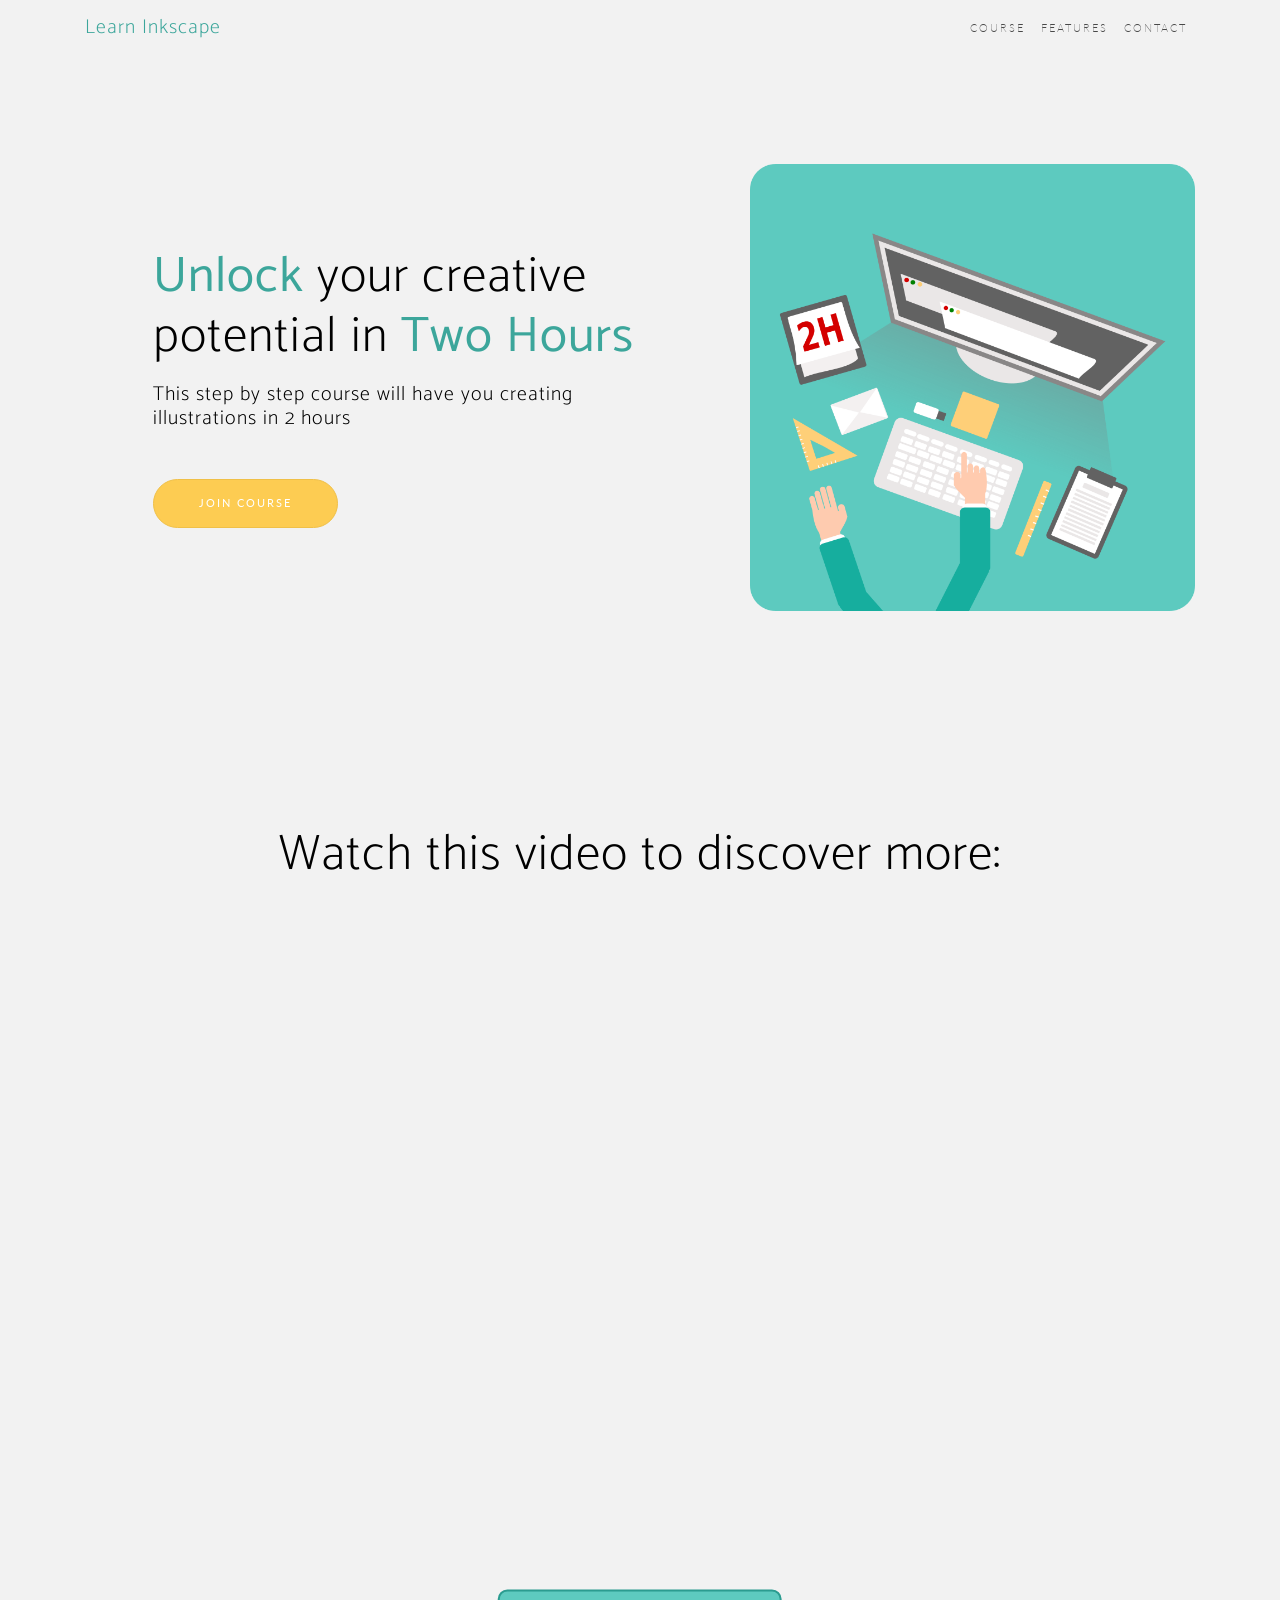
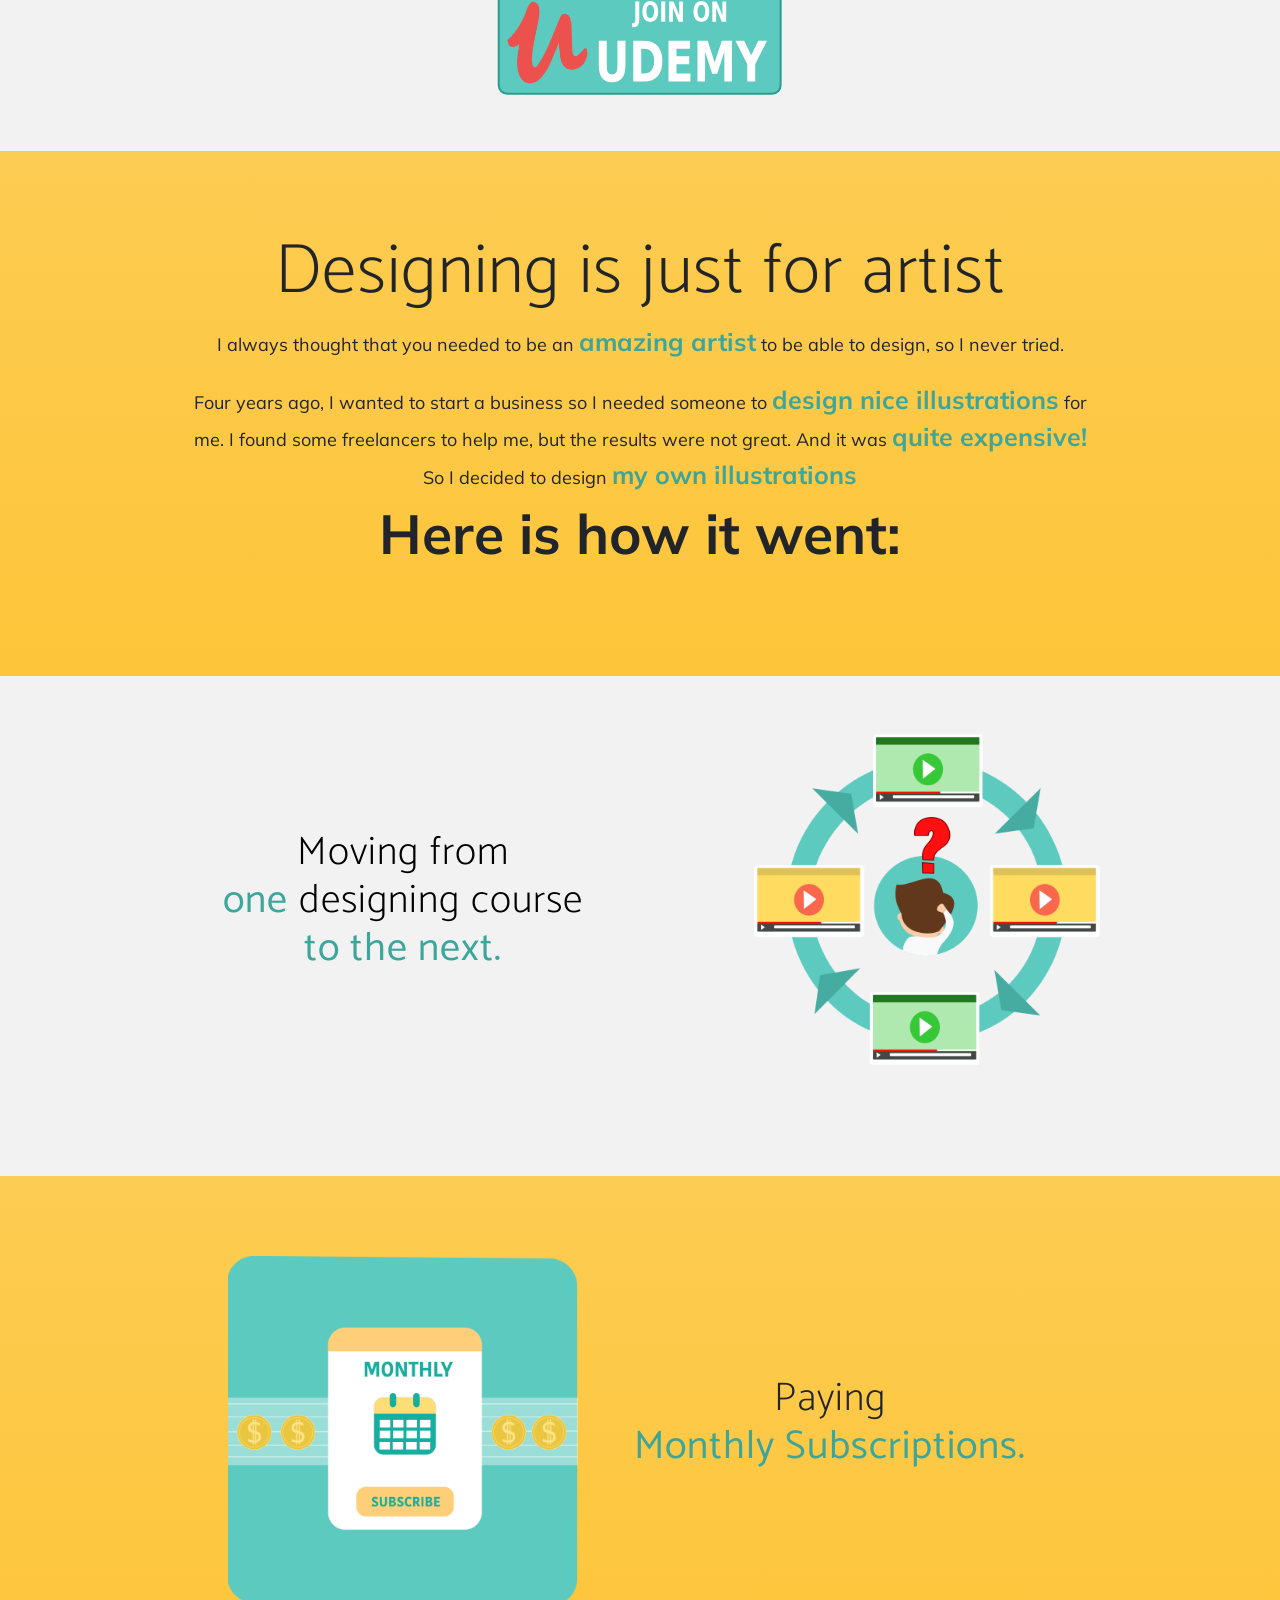
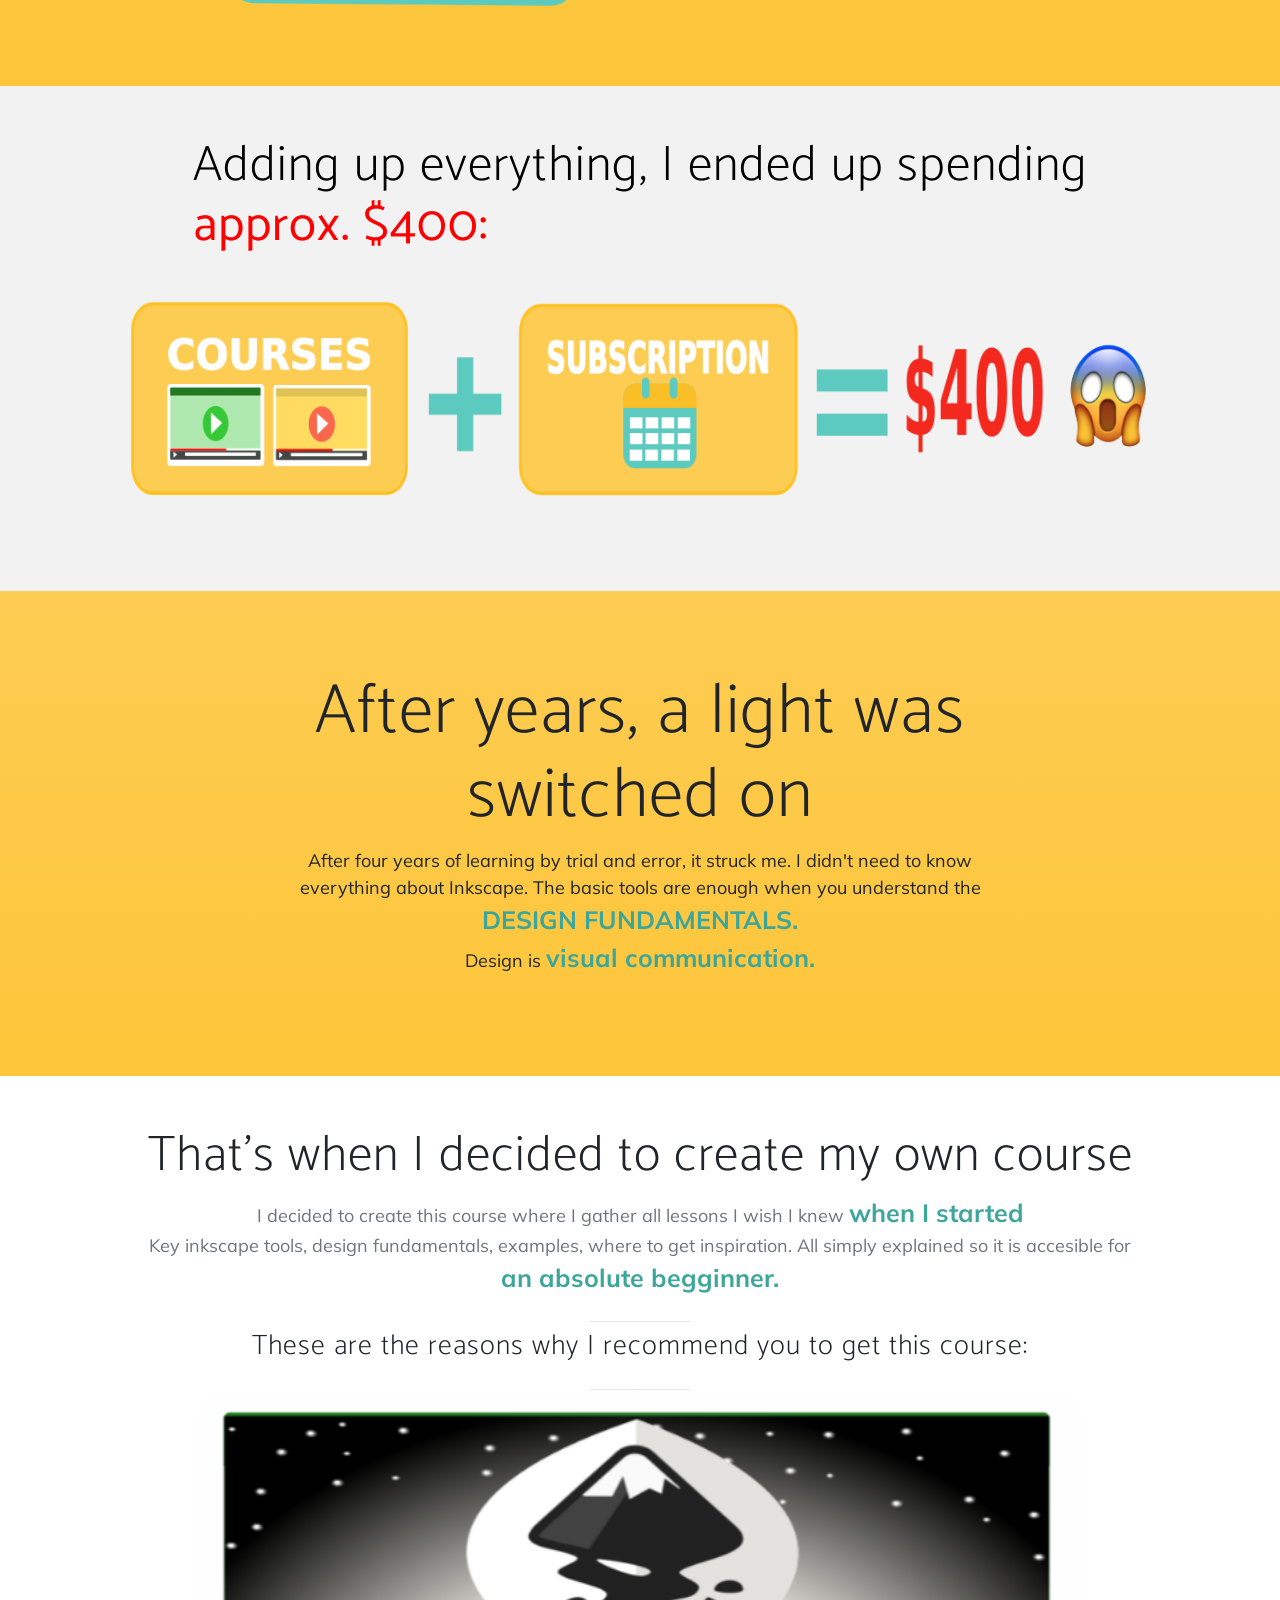
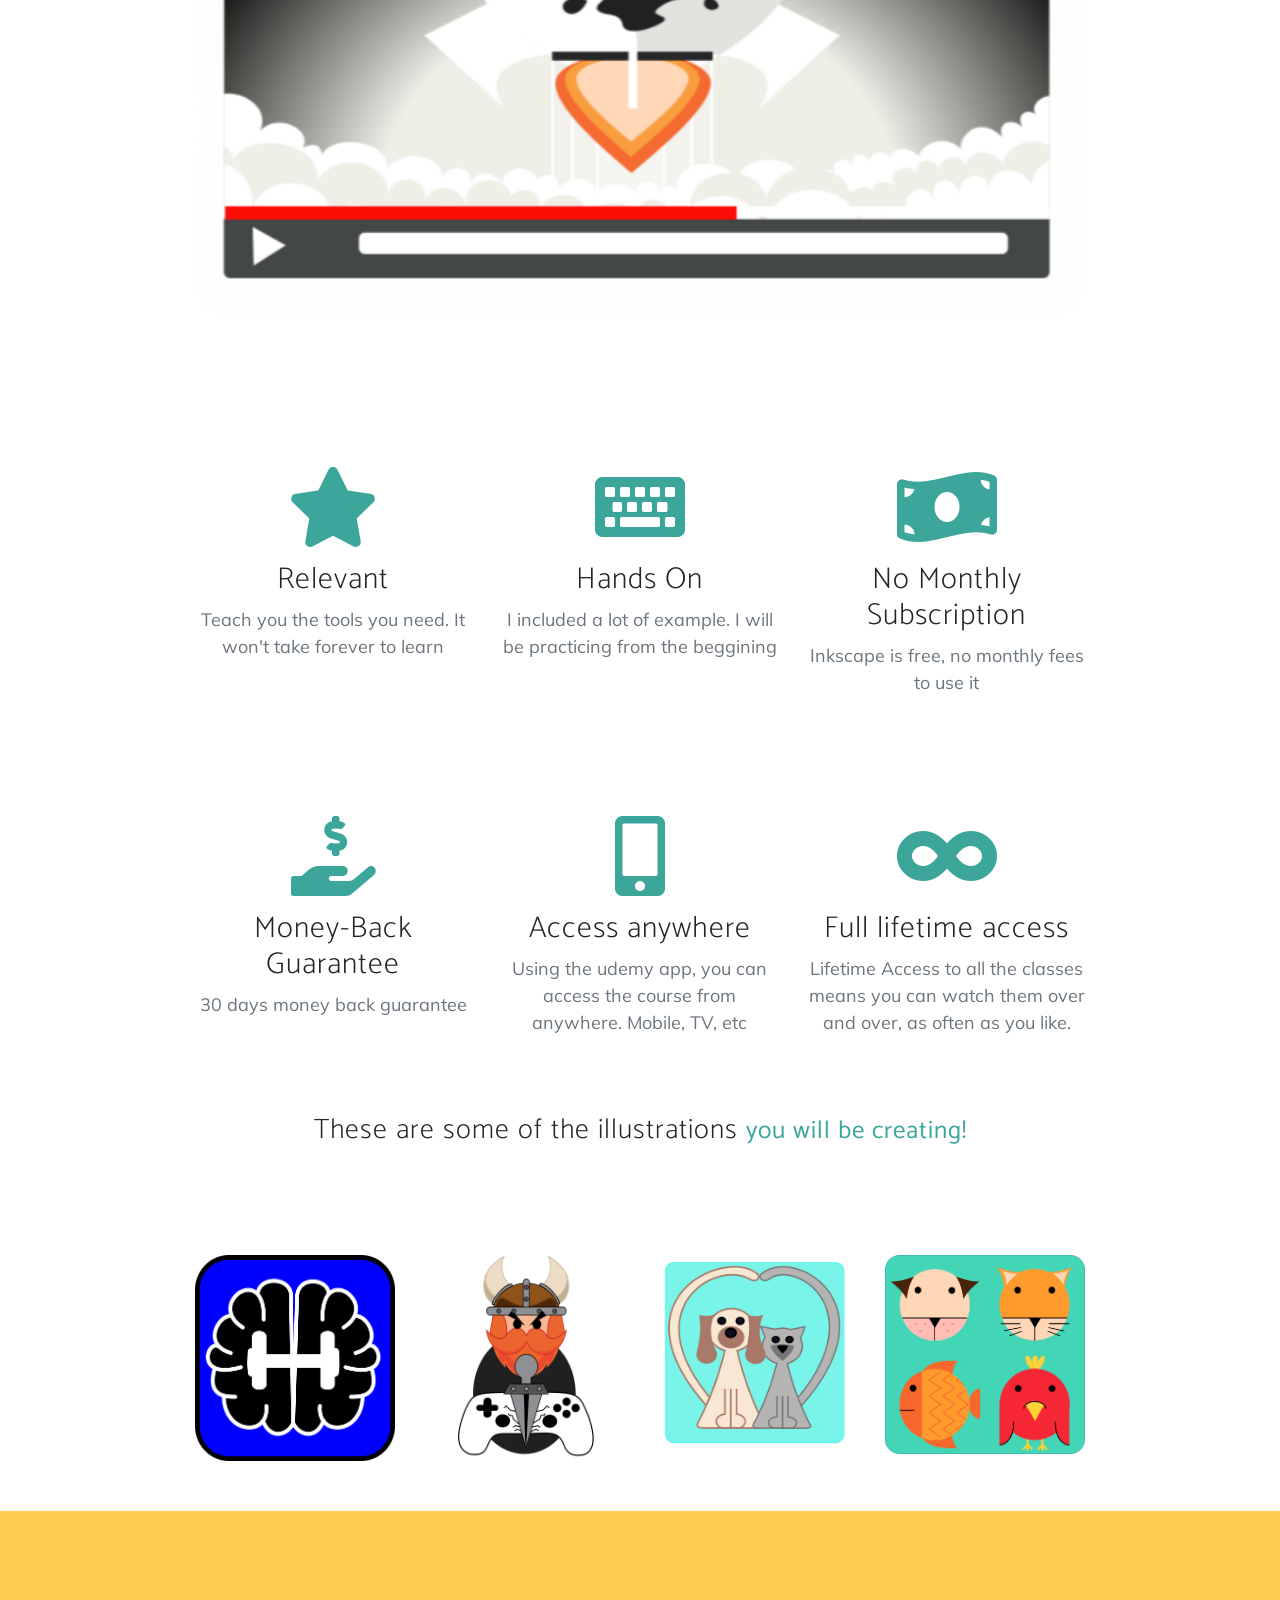
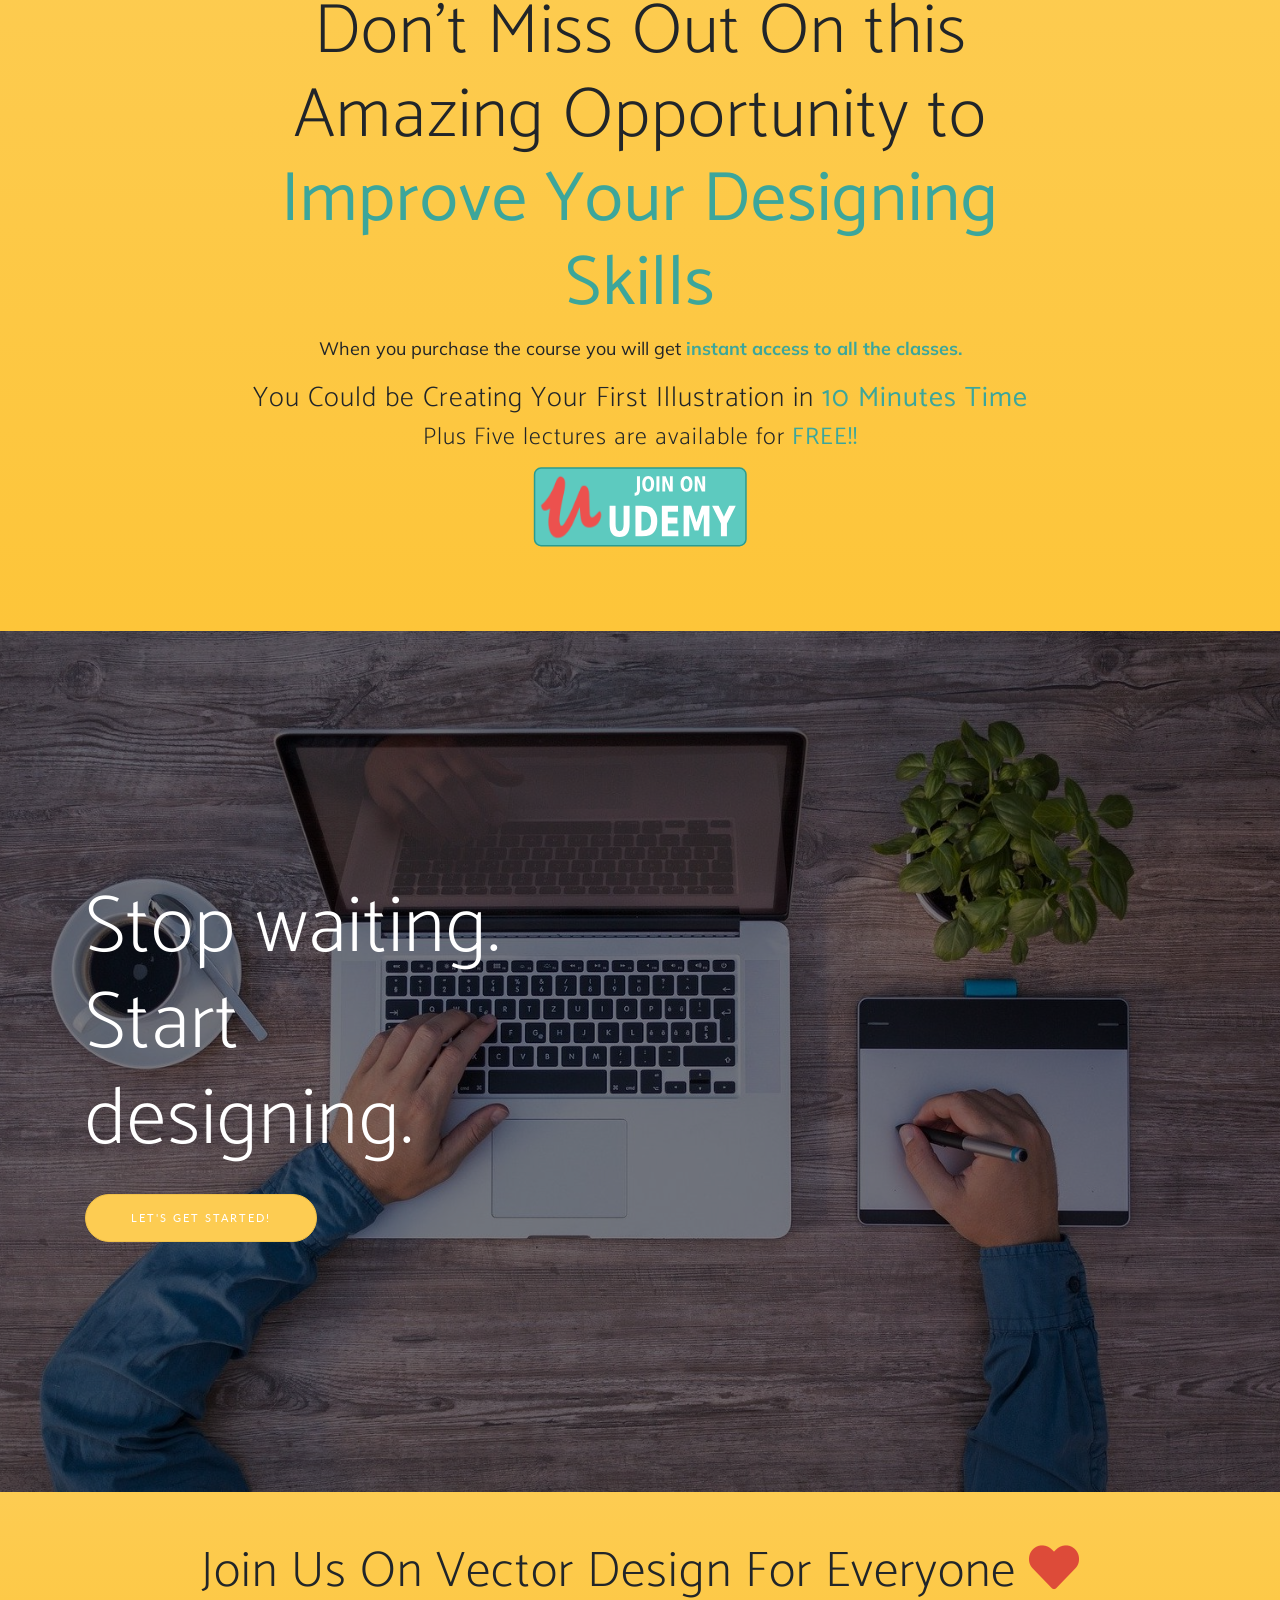
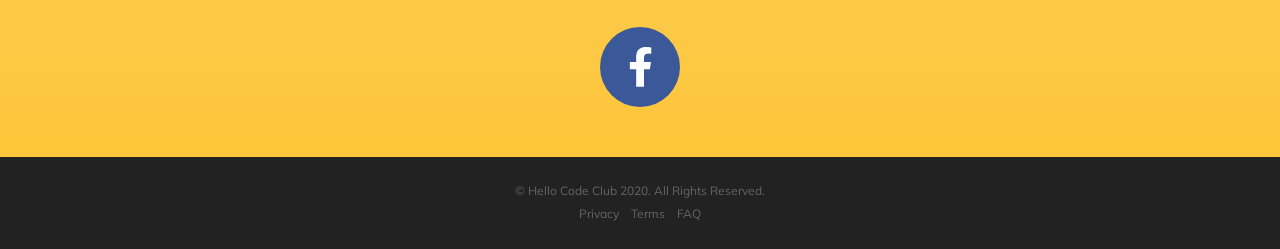
<file: index.html>
<!DOCTYPE html>
<html lang="en">

<head>

  <meta charset="utf-8">
  <meta name="viewport" content="width=device-width, initial-scale=1, shrink-to-fit=no">
  <meta name="description" content="">
  <meta name="author" content="">
  <link rel="shortcut icon" type="image/png" href="img/favicon.png">

  <!-- Global site tag (gtag.js) - Google Analytics -->
<script async src="https://www.googletagmanager.com/gtag/js?id=UA-62320200-4"></script>
<script>
  window.dataLayer = window.dataLayer || [];
  function gtag(){dataLayer.push(arguments);}
  gtag('js', new Date());

  gtag('config', 'UA-62320200-4');
</script>
<!-- Google Tag Manager -->
<script>(function(w,d,s,l,i){w[l]=w[l]||[];w[l].push({'gtm.start':
  new Date().getTime(),event:'gtm.js'});var f=d.getElementsByTagName(s)[0],
  j=d.createElement(s),dl=l!='dataLayer'?'&l='+l:'';j.async=true;j.src=
  'https://www.googletagmanager.com/gtm.js?id='+i+dl;f.parentNode.insertBefore(j,f);
  })(window,document,'script','dataLayer','GTM-PNQ2XVX');</script>
  <!-- End Google Tag Manager -->

  <title>Learn Inkscape - How to Use Inkscape</title>

  <!-- Bootstrap core CSS -->
  <link href="vendor/bootstrap/css/bootstrap.min.css" rel="stylesheet">

  <!-- Custom fonts for this template -->
  <link href="vendor/fontawesome-free/css/all.min.css" rel="stylesheet">
  <link rel="stylesheet" href="vendor/simple-line-icons/css/simple-line-icons.css">
  <link href="https://fonts.googleapis.com/css?family=Lato" rel="stylesheet">
  <link href="https://fonts.googleapis.com/css?family=Catamaran:100,200,300,400,500,600,700,800,900" rel="stylesheet">
  <link href="https://fonts.googleapis.com/css?family=Muli" rel="stylesheet">

  <!-- Plugin CSS -->
  <link rel="stylesheet" href="device-mockups/device-mockups.min.css">

  <!-- Custom styles for this template -->
  <link href="css/new-age.css" rel="stylesheet">
  <!-- <link href="css/new-age.min.css" rel="stylesheet"> -->

</head>

<body id="page-top">
  <!-- Google Tag Manager (noscript) -->
  <noscript><iframe src="https://www.googletagmanager.com/ns.html?id=GTM-PNQ2XVX"
  height="0" width="0" style="display:none;visibility:hidden"></iframe></noscript>
  <!-- End Google Tag Manager (noscript) -->

  <!-- Navigation -->
  <nav class="navbar navbar-expand-lg navbar-light fixed-top" id="mainNav">
    <div class="container">
      <a class="navbar-brand js-scroll-trigger" href="#page-top">Learn Inkscape</a>
      <button class="navbar-toggler navbar-toggler-right" type="button" data-toggle="collapse" data-target="#navbarResponsive" aria-controls="navbarResponsive" aria-expanded="false" aria-label="Toggle navigation">
        Menu
        <i class="fas fa-bars"></i>
      </button>
      <div class="collapse navbar-collapse" id="navbarResponsive">
        <ul class="navbar-nav ml-auto">
          <li class="nav-item">
            <a class="nav-link js-scroll-trigger" href="#download">Course</a>
          </li>
          <li class="nav-item">
            <a class="nav-link js-scroll-trigger" href="#features">Features</a>
          </li>
          <li class="nav-item">
            <a class="nav-link js-scroll-trigger" href="#contact">Contact</a>
          </li>
        </ul>
      </div>
    </div>
  </nav>

  <header class="masthead">
    <div class="container h-100">
      <div class="row h-100">
        <div class="col-lg-7 my-auto">
          <div class="header-content mx-auto">
            <h1 class="mb-3"> 
              <b style="color: #3CA69B;">Unlock</b> 
              your creative potential in <b style="color: #3CA69B ;">Two Hours</b>
            </h1>
            <h5 class="mb-5">This step by step course will have you creating illustrations in 2 hours</h5> 
            <a href="https://www.udemy.com/course/inkscape-tutorial-from-zero-to-design-hero/?referralCode=844B13A310CEFEF34B9B" class="btn btn-outline btn-xl js-scroll-trigger">JOIN COURSE</a>
          </div>
        </div>
        <div class="col-lg-5 my-auto">
          <img src="img/header-img.png" class="img-fluid" alt="">
        </div>
      </div>
    </div>
  </header>

  <section class="masthead">
    <div class="container text-center">
      <h2 class="mb-5"> Watch this video to discover more:</h2>
      <div class="row">
        <div class="col-lg-12 my-auto justify-content-center mx-auto">
           <div class="d-flex justify-content-center mx-auto" width="100%">
              <div class="embed-responsive embed-responsive-16by9">
                  <iframe class="embed-responsive-item" width="560" height="315" src="https://www.youtube.com/embed/MwMe32k_j7Q?start=1&amp;&amp;showinfo=0;&controls=0;&autoplay=1;&loop=1;" frameborder="0" allowfullscreen></iframe>
              </div>
           </div>  
        </div>
      </div>
      <div class="row mt-4"> 
        <div class="col-lg-12 d-flex justify-content-center mx-auto">
           <div class="badges">
            <a class="badge-link" href="https://www.udemy.com/course/inkscape-tutorial-from-zero-to-design-hero/?referralCode=844B13A310CEFEF34B9B">
              <img src="img/udemy-button.svg" alt="">
            </a>
          </div>
        </div>
      </div>
    </div>
  </section>

  <section class="download bg-primary text-center" id="problem">
    <div class="container">
      <div class="row">
        <div class="col-md-10 mx-auto">
          <h2 class="section-heading">Designing is just for artist</h2>
          <p>I always thought that you needed to be an  <b style="font-size: 25px; color: #3CA69B;">amazing artist</b> to be able to design, so I never tried. </p>
          <p>
             Four years ago, I wanted to start a business so I needed someone to <b style="font-size: 25px; color: #3CA69B;">design nice illustrations</b> for me.
            I found some freelancers to help me, but the results were not great. And it was <b style="font-size: 25px; color: #3CA69B;">quite expensive!</b><br>
            So I decided to design <b style="font-size: 25px; color: #3CA69B;">my own illustrations</b><br>
            <b style="font-size: 55px;">Here is how it went:</b>
          
          </p>
        </div>
      </div>
    </div>
  </section>
  <section class="masthead">
    <div class="container">
      <div class="row h-100">
        <div class="col-lg-7 my-auto">
          <div class="header-content mx-auto">
            <h1 class="mb-3">
              Moving from <br> 
              <b style="color: #3CA69B;">one</b> designing course <br>
              <b style="color: #3CA69B;">to the next.</b>
            </h1>
          </div>    
        </div>
        <div class="col-lg-4 my-auto">
          <div class="header-content mx-auto">
            <img src="img/tutorial-after-tutorial.png" class="img-fluid" alt="">
          </div>
        </div>
      </div>
    </div>
  </section>
  <section class="download bg-primary text-center">
    <div class="container">
      <div class="row h-100 d-flex justify-content-center">
        <div class="col-lg-4 my-auto">
          <img src="img/subscription.png" class="img-fluid" alt="">
        </div>
        <div class="col-lg-5 my-auto">
          <div class="header-content mx-auto">
            <h1 class="mb-3">
              Paying <br> 
              <b style="color: #3CA69B;">Monthly Subscriptions.</b>  <br>
            </h1>
          </div>    
        </div>
      </div>
    </div>
  </section>
  <section class="masthead">
    <div class="container">
      <div class="row">
        <div class="col-lg-12 my-auto justify-content-center mx-auto">
           <div class="d-flex justify-content-center mx-auto" width="100%">
              <h2 class="section-heading"> Adding up everything, I ended up spending <br> 
                <b style="color: #ff0000;">approx. $400: </b></h2>
           </div>   
           <img src="img/adding-everything.png" width="100%" class="" alt="">
        </div>
      </div>
    </div>
  </section>

  <section class="download bg-primary text-center" id="gotocourse">
    <div class="container">
      <div class="row">
        <div class="col-md-8 mx-auto">
          <h2 class="section-heading">After years, a light was switched on</h2>
          <p>After four years of learning by trial and error, it struck me. I didn't need to know everything about Inkscape.
            The basic tools are enough when you understand the <br>
            <b style="font-size: 25px; color: #3CA69B;">DESIGN FUNDAMENTALS.</b><br>
             Design is <b style="font-size: 25px; color: #3CA69B;">visual communication.</b>
          </p>
        </div>
      </div>
    </div>
  </section>

  <section class="features" id="features">
    <div class="container">
      <div class="section-heading text-center">
        <h2>That's when I decided to create my own course</h2>
        <p class="text-muted">I decided to create this course where I gather all lessons I wish I knew
          <b style="font-size: 25px; color: #3CA69B;">when I started</b><br>
          Key inkscape tools, design fundamentals, examples, where to get inspiration.
          All simply explained so it is accesible
          for <br><b style="font-size: 25px; color: #3CA69B;">an absolute begginner.</b>
        </p>
        <hr>
        <h3 class="mt-2">These are the reasons why I recommend you to get this course:</h3>
         <hr>
         <a href="https://www.udemy.com/course/inkscape-tutorial-from-zero-to-design-hero/?referralCode=844B13A310CEFEF34B9B">
            <img src="img/my_course.png" class="img-fluid" width="80%" alt="">
         </a>
     </div>  
      <div class="row d-flex justify-content-center">
        <div class="col-lg-10 my-auto ">
          <div class="container-fluid">
            <div class="row">
              <div class="col-lg-4">
                <div class="feature-item">
                  <i class="fas fa-star text-primary"></i>
                  <h3>Relevant</h3>
                  <p class="text-muted">Teach you the tools you need. It won't take forever to learn</p>
                </div>
              </div>
              <div class="col-lg-4">
                <div class="feature-item">
                  <i class="fas fa-keyboard"></i>
                  <h3>Hands On</h3>
                  <p class="text-muted">I included a lot of example. I will be practicing from the beggining</p>
                </div>
              </div>
              <div class="col-lg-4">
                <div class="feature-item">
                  <i class="fas fa-money-bill-wave text-primary"></i>
                  <h3>No Monthly Subscription</h3>
                  <p class="text-muted">Inkscape is free, no monthly fees to use it</p>
                </div>
              </div>
            </div>
            <div class="row">
              <div class="col-lg-4">
                <div class="feature-item">
                  <i class="fas fa-hand-holding-usd text-primary"></i>
                  <h3>Money-Back Guarantee</h3>
                  <p class="text-muted">30 days money back guarantee</p>
                </div>
              </div>
              <div class="col-lg-4">
                <div class="feature-item">
                  <i class="fas fa-mobile-alt text-primary"></i>
                  <h3>Access anywhere</h3>
                  <p class="text-muted">Using the udemy app, you can access the course from anywhere. Mobile, TV, etc</p>
                </div>
              </div>
              <div class="col-lg-4">
                <div class="feature-item">
                  <i class="fas fa-infinity"></i>
                  <h3>Full lifetime access</h3>
                  <p class="text-muted">Lifetime Access to all the classes means you can watch them over and over, as often as you like.</p>
                </div>
              </div>
            </div>
          </div>
        </div>
      </div>
      
      <div class="row d-flex justify-content-center">
        <div class="section-heading text-center">
          <h3 class="mt-2">These are some of the illustrations 
            <b style="font-size: 25px; color: #3CA69B;">you will be creating!</b></h3>
        </div>  
        <div class="col-lg-10 my-auto ">
          <div class="container-fluid">
            <div class="row">
              <div class="col-lg-3">
                <img src="img/logo1.png" class="img-fluid">
              </div>
              <div class="col-lg-3">
                <img src="img/logo2.png" class="img-fluid">
              </div>
              <div class="col-lg-3">
                <img src="img/logo4.png" class="img-fluid">
              </div>
              <div class="col-lg-3">
                <img src="img/logo5.png" class="img-fluid">
              </div>
            </div>
          </div>
        </div> 
    </div>
  </section>
  <section class="download bg-primary text-center" id="download">
    <div class="container">
      <div class="row">
        <div class="col-md-9 mx-auto">
          <h2 >Don't Miss Out On this Amazing Opportunity to <br><b style="color: #3CA69B;">Improve Your Designing Skills</b></h2>
          <p>When you purchase the course you will get <b style="color: #3CA69B;">instant access to all the classes.</b> </p>
          <h3>You Could be Creating Your First Illustration in <b style="color: #3CA69B;">10 Minutes Time</b></h3>
          <h4>Plus Five lectures are available for <b style="color: #3CA69B;">FREE!!</b></h4>
          <div class="badges">
            <a class="badge-link" href="https://www.udemy.com/course/inkscape-tutorial-from-zero-to-design-hero/?referralCode=844B13A310CEFEF34B9B">
              <img src="img/udemy-button.svg" height="200px" alt="">
            </a>
          </div>
        </div>
      </div>
    </div>
  </section>

  <section class="cta">
    <div class="cta-content">
      <div class="container">
        <h2>Stop waiting.<br>Start designing.</h2>
        <a href="https://www.udemy.com/course/inkscape-tutorial-from-zero-to-design-hero/?referralCode=844B13A310CEFEF34B9B" class="btn btn-outline btn-xl js-scroll-trigger">Let's Get Started!</a>
      </div>
    </div>
    <div class="overlay"></div>
  </section>

  <section class="contact bg-primary" id="contact">
    <div class="container">
      <h2>Join Us On Vector Design For Everyone
        <i class="fas fa-heart"></i></h2>
      <ul class="list-inline list-social">
        <li class="list-inline-item social-facebook">
          <a href="https://www.facebook.com/Vector-Design-For-Everyone-102203294522668">
            <i class="fab fa-facebook-f"></i>
          </a>
        </li>
      </ul>
    </div>
  </section>

  <footer>
    <div class="container">
      <p>&copy; Hello Code Club 2020. All Rights Reserved.</p>
      <ul class="list-inline">
        <li class="list-inline-item">
          <a href="#">Privacy</a>
        </li>
        <li class="list-inline-item">
          <a href="#">Terms</a>
        </li>
        <li class="list-inline-item">
          <a href="#">FAQ</a>
        </li>
      </ul>
    </div>
  </footer>

  <!-- Bootstrap core JavaScript -->
  <script src="vendor/jquery/jquery.min.js"></script>
  <script src="vendor/bootstrap/js/bootstrap.bundle.min.js"></script>

  <!-- Plugin JavaScript -->
  <script src="vendor/jquery-easing/jquery.easing.min.js"></script>

  <!-- Custom scripts for this template -->
  <script src="js/new-age.min.js"></script>

</body>

</html>
</file>
<file: vendor/simple-line-icons/css/simple-line-icons.css>
@font-face {
  font-family: 'simple-line-icons';
  src: url('../fonts/Simple-Line-Icons.eot?v=2.4.0');
  src: url('../fonts/Simple-Line-Icons.eot?v=2.4.0#iefix') format('embedded-opentype'), url('../fonts/Simple-Line-Icons.woff2?v=2.4.0') format('woff2'), url('../fonts/Simple-Line-Icons.ttf?v=2.4.0') format('truetype'), url('../fonts/Simple-Line-Icons.woff?v=2.4.0') format('woff'), url('../fonts/Simple-Line-Icons.svg?v=2.4.0#simple-line-icons') format('svg');
  font-weight: normal;
  font-style: normal;
}
/*
 Use the following CSS code if you want to have a class per icon.
 Instead of a list of all class selectors, you can use the generic [class*="icon-"] selector, but it's slower:
*/
.icon-user,
.icon-people,
.icon-user-female,
.icon-user-follow,
.icon-user-following,
.icon-user-unfollow,
.icon-login,
.icon-logout,
.icon-emotsmile,
.icon-phone,
.icon-call-end,
.icon-call-in,
.icon-call-out,
.icon-map,
.icon-location-pin,
.icon-direction,
.icon-directions,
.icon-compass,
.icon-layers,
.icon-menu,
.icon-list,
.icon-options-vertical,
.icon-options,
.icon-arrow-down,
.icon-arrow-left,
.icon-arrow-right,
.icon-arrow-up,
.icon-arrow-up-circle,
.icon-arrow-left-circle,
.icon-arrow-right-circle,
.icon-arrow-down-circle,
.icon-check,
.icon-clock,
.icon-plus,
.icon-minus,
.icon-close,
.icon-event,
.icon-exclamation,
.icon-organization,
.icon-trophy,
.icon-screen-smartphone,
.icon-screen-desktop,
.icon-plane,
.icon-notebook,
.icon-mustache,
.icon-mouse,
.icon-magnet,
.icon-energy,
.icon-disc,
.icon-cursor,
.icon-cursor-move,
.icon-crop,
.icon-chemistry,
.icon-speedometer,
.icon-shield,
.icon-screen-tablet,
.icon-magic-wand,
.icon-hourglass,
.icon-graduation,
.icon-ghost,
.icon-game-controller,
.icon-fire,
.icon-eyeglass,
.icon-envelope-open,
.icon-envelope-letter,
.icon-bell,
.icon-badge,
.icon-anchor,
.icon-wallet,
.icon-vector,
.icon-speech,
.icon-puzzle,
.icon-printer,
.icon-present,
.icon-playlist,
.icon-pin,
.icon-picture,
.icon-handbag,
.icon-globe-alt,
.icon-globe,
.icon-folder-alt,
.icon-folder,
.icon-film,
.icon-feed,
.icon-drop,
.icon-drawer,
.icon-docs,
.icon-doc,
.icon-diamond,
.icon-cup,
.icon-calculator,
.icon-bubbles,
.icon-briefcase,
.icon-book-open,
.icon-basket-loaded,
.icon-basket,
.icon-bag,
.icon-action-undo,
.icon-action-redo,
.icon-wrench,
.icon-umbrella,
.icon-trash,
.icon-tag,
.icon-support,
.icon-frame,
.icon-size-fullscreen,
.icon-size-actual,
.icon-shuffle,
.icon-share-alt,
.icon-share,
.icon-rocket,
.icon-question,
.icon-pie-chart,
.icon-pencil,
.icon-note,
.icon-loop,
.icon-home,
.icon-grid,
.icon-graph,
.icon-microphone,
.icon-music-tone-alt,
.icon-music-tone,
.icon-earphones-alt,
.icon-earphones,
.icon-equalizer,
.icon-like,
.icon-dislike,
.icon-control-start,
.icon-control-rewind,
.icon-control-play,
.icon-control-pause,
.icon-control-forward,
.icon-control-end,
.icon-volume-1,
.icon-volume-2,
.icon-volume-off,
.icon-calendar,
.icon-bulb,
.icon-chart,
.icon-ban,
.icon-bubble,
.icon-camrecorder,
.icon-camera,
.icon-cloud-download,
.icon-cloud-upload,
.icon-envelope,
.icon-eye,
.icon-flag,
.icon-heart,
.icon-info,
.icon-key,
.icon-link,
.icon-lock,
.icon-lock-open,
.icon-magnifier,
.icon-magnifier-add,
.icon-magnifier-remove,
.icon-paper-clip,
.icon-paper-plane,
.icon-power,
.icon-refresh,
.icon-reload,
.icon-settings,
.icon-star,
.icon-symbol-female,
.icon-symbol-male,
.icon-target,
.icon-credit-card,
.icon-paypal,
.icon-social-tumblr,
.icon-social-twitter,
.icon-social-facebook,
.icon-social-instagram,
.icon-social-linkedin,
.icon-social-pinterest,
.icon-social-github,
.icon-social-google,
.icon-social-reddit,
.icon-social-skype,
.icon-social-dribbble,
.icon-social-behance,
.icon-social-foursqare,
.icon-social-soundcloud,
.icon-social-spotify,
.icon-social-stumbleupon,
.icon-social-youtube,
.icon-social-dropbox,
.icon-social-vkontakte,
.icon-social-steam {
  font-family: 'simple-line-icons';
  speak: none;
  font-style: normal;
  font-weight: normal;
  font-variant: normal;
  text-transform: none;
  line-height: 1;
  /* Better Font Rendering =========== */
  -webkit-font-smoothing: antialiased;
  -moz-osx-font-smoothing: grayscale;
}
.icon-user:before {
  content: "\e005";
}
.icon-people:before {
  content: "\e001";
}
.icon-user-female:before {
  content: "\e000";
}
.icon-user-follow:before {
  content: "\e002";
}
.icon-user-following:before {
  content: "\e003";
}
.icon-user-unfollow:before {
  content: "\e004";
}
.icon-login:before {
  content: "\e066";
}
.icon-logout:before {
  content: "\e065";
}
.icon-emotsmile:before {
  content: "\e021";
}
.icon-phone:before {
  content: "\e600";
}
.icon-call-end:before {
  content: "\e048";
}
.icon-call-in:before {
  content: "\e047";
}
.icon-call-out:before {
  content: "\e046";
}
.icon-map:before {
  content: "\e033";
}
.icon-location-pin:before {
  content: "\e096";
}
.icon-direction:before {
  content: "\e042";
}
.icon-directions:before {
  content: "\e041";
}
.icon-compass:before {
  content: "\e045";
}
.icon-layers:before {
  content: "\e034";
}
.icon-menu:before {
  content: "\e601";
}
.icon-list:before {
  content: "\e067";
}
.icon-options-vertical:before {
  content: "\e602";
}
.icon-options:before {
  content: "\e603";
}
.icon-arrow-down:before {
  content: "\e604";
}
.icon-arrow-left:before {
  content: "\e605";
}
.icon-arrow-right:before {
  content: "\e606";
}
.icon-arrow-up:before {
  content: "\e607";
}
.icon-arrow-up-circle:before {
  content: "\e078";
}
.icon-arrow-left-circle:before {
  content: "\e07a";
}
.icon-arrow-right-circle:before {
  content: "\e079";
}
.icon-arrow-down-circle:before {
  content: "\e07b";
}
.icon-check:before {
  content: "\e080";
}
.icon-clock:before {
  content: "\e081";
}
.icon-plus:before {
  content: "\e095";
}
.icon-minus:before {
  content: "\e615";
}
.icon-close:before {
  content: "\e082";
}
.icon-event:before {
  content: "\e619";
}
.icon-exclamation:before {
  content: "\e617";
}
.icon-organization:before {
  content: "\e616";
}
.icon-trophy:before {
  content: "\e006";
}
.icon-screen-smartphone:before {
  content: "\e010";
}
.icon-screen-desktop:before {
  content: "\e011";
}
.icon-plane:before {
  content: "\e012";
}
.icon-notebook:before {
  content: "\e013";
}
.icon-mustache:before {
  content: "\e014";
}
.icon-mouse:before {
  content: "\e015";
}
.icon-magnet:before {
  content: "\e016";
}
.icon-energy:before {
  content: "\e020";
}
.icon-disc:before {
  content: "\e022";
}
.icon-cursor:before {
  content: "\e06e";
}
.icon-cursor-move:before {
  content: "\e023";
}
.icon-crop:before {
  content: "\e024";
}
.icon-chemistry:before {
  content: "\e026";
}
.icon-speedometer:before {
  content: "\e007";
}
.icon-shield:before {
  content: "\e00e";
}
.icon-screen-tablet:before {
  content: "\e00f";
}
.icon-magic-wand:before {
  content: "\e017";
}
.icon-hourglass:before {
  content: "\e018";
}
.icon-graduation:before {
  content: "\e019";
}
.icon-ghost:before {
  content: "\e01a";
}
.icon-game-controller:before {
  content: "\e01b";
}
.icon-fire:before {
  content: "\e01c";
}
.icon-eyeglass:before {
  content: "\e01d";
}
.icon-envelope-open:before {
  content: "\e01e";
}
.icon-envelope-letter:before {
  content: "\e01f";
}
.icon-bell:before {
  content: "\e027";
}
.icon-badge:before {
  content: "\e028";
}
.icon-anchor:before {
  content: "\e029";
}
.icon-wallet:before {
  content: "\e02a";
}
.icon-vector:before {
  content: "\e02b";
}
.icon-speech:before {
  content: "\e02c";
}
.icon-puzzle:before {
  content: "\e02d";
}
.icon-printer:before {
  content: "\e02e";
}
.icon-present:before {
  content: "\e02f";
}
.icon-playlist:before {
  content: "\e030";
}
.icon-pin:before {
  content: "\e031";
}
.icon-picture:before {
  content: "\e032";
}
.icon-handbag:before {
  content: "\e035";
}
.icon-globe-alt:before {
  content: "\e036";
}
.icon-globe:before {
  content: "\e037";
}
.icon-folder-alt:before {
  content: "\e039";
}
.icon-folder:before {
  content: "\e089";
}
.icon-film:before {
  content: "\e03a";
}
.icon-feed:before {
  content: "\e03b";
}
.icon-drop:before {
  content: "\e03e";
}
.icon-drawer:before {
  content: "\e03f";
}
.icon-docs:before {
  content: "\e040";
}
.icon-doc:before {
  content: "\e085";
}
.icon-diamond:before {
  content: "\e043";
}
.icon-cup:before {
  content: "\e044";
}
.icon-calculator:before {
  content: "\e049";
}
.icon-bubbles:before {
  content: "\e04a";
}
.icon-briefcase:before {
  content: "\e04b";
}
.icon-book-open:before {
  content: "\e04c";
}
.icon-basket-loaded:before {
  content: "\e04d";
}
.icon-basket:before {
  content: "\e04e";
}
.icon-bag:before {
  content: "\e04f";
}
.icon-action-undo:before {
  content: "\e050";
}
.icon-action-redo:before {
  content: "\e051";
}
.icon-wrench:before {
  content: "\e052";
}
.icon-umbrella:before {
  content: "\e053";
}
.icon-trash:before {
  content: "\e054";
}
.icon-tag:before {
  content: "\e055";
}
.icon-support:before {
  content: "\e056";
}
.icon-frame:before {
  content: "\e038";
}
.icon-size-fullscreen:before {
  content: "\e057";
}
.icon-size-actual:before {
  content: "\e058";
}
.icon-shuffle:before {
  content: "\e059";
}
.icon-share-alt:before {
  content: "\e05a";
}
.icon-share:before {
  content: "\e05b";
}
.icon-rocket:before {
  content: "\e05c";
}
.icon-question:before {
  content: "\e05d";
}
.icon-pie-chart:before {
  content: "\e05e";
}
.icon-pencil:before {
  content: "\e05f";
}
.icon-note:before {
  content: "\e060";
}
.icon-loop:before {
  content: "\e064";
}
.icon-home:before {
  content: "\e069";
}
.icon-grid:before {
  content: "\e06a";
}
.icon-graph:before {
  content: "\e06b";
}
.icon-microphone:before {
  content: "\e063";
}
.icon-music-tone-alt:before {
  content: "\e061";
}
.icon-music-tone:before {
  content: "\e062";
}
.icon-earphones-alt:before {
  content: "\e03c";
}
.icon-earphones:before {
  content: "\e03d";
}
.icon-equalizer:before {
  content: "\e06c";
}
.icon-like:before {
  content: "\e068";
}
.icon-dislike:before {
  content: "\e06d";
}
.icon-control-start:before {
  content: "\e06f";
}
.icon-control-rewind:before {
  content: "\e070";
}
.icon-control-play:before {
  content: "\e071";
}
.icon-control-pause:before {
  content: "\e072";
}
.icon-control-forward:before {
  content: "\e073";
}
.icon-control-end:before {
  content: "\e074";
}
.icon-volume-1:before {
  content: "\e09f";
}
.icon-volume-2:before {
  content: "\e0a0";
}
.icon-volume-off:before {
  content: "\e0a1";
}
.icon-calendar:before {
  content: "\e075";
}
.icon-bulb:before {
  content: "\e076";
}
.icon-chart:before {
  content: "\e077";
}
.icon-ban:before {
  content: "\e07c";
}
.icon-bubble:before {
  content: "\e07d";
}
.icon-camrecorder:before {
  content: "\e07e";
}
.icon-camera:before {
  content: "\e07f";
}
.icon-cloud-download:before {
  content: "\e083";
}
.icon-cloud-upload:before {
  content: "\e084";
}
.icon-envelope:before {
  content: "\e086";
}
.icon-eye:before {
  content: "\e087";
}
.icon-flag:before {
  content: "\e088";
}
.icon-heart:before {
  content: "\e08a";
}
.icon-info:before {
  content: "\e08b";
}
.icon-key:before {
  content: "\e08c";
}
.icon-link:before {
  content: "\e08d";
}
.icon-lock:before {
  content: "\e08e";
}
.icon-lock-open:before {
  content: "\e08f";
}
.icon-magnifier:before {
  content: "\e090";
}
.icon-magnifier-add:before {
  content: "\e091";
}
.icon-magnifier-remove:before {
  content: "\e092";
}
.icon-paper-clip:before {
  content: "\e093";
}
.icon-paper-plane:before {
  content: "\e094";
}
.icon-power:before {
  content: "\e097";
}
.icon-refresh:before {
  content: "\e098";
}
.icon-reload:before {
  content: "\e099";
}
.icon-settings:before {
  content: "\e09a";
}
.icon-star:before {
  content: "\e09b";
}
.icon-symbol-female:before {
  content: "\e09c";
}
.icon-symbol-male:before {
  content: "\e09d";
}
.icon-target:before {
  content: "\e09e";
}
.icon-credit-card:before {
  content: "\e025";
}
.icon-paypal:before {
  content: "\e608";
}
.icon-social-tumblr:before {
  content: "\e00a";
}
.icon-social-twitter:before {
  content: "\e009";
}
.icon-social-facebook:before {
  content: "\e00b";
}
.icon-social-instagram:before {
  content: "\e609";
}
.icon-social-linkedin:before {
  content: "\e60a";
}
.icon-social-pinterest:before {
  content: "\e60b";
}
.icon-social-github:before {
  content: "\e60c";
}
.icon-social-google:before {
  content: "\e60d";
}
.icon-social-reddit:before {
  content: "\e60e";
}
.icon-social-skype:before {
  content: "\e60f";
}
.icon-social-dribbble:before {
  content: "\e00d";
}
.icon-social-behance:before {
  content: "\e610";
}
.icon-social-foursqare:before {
  content: "\e611";
}
.icon-social-soundcloud:before {
  content: "\e612";
}
.icon-social-spotify:before {
  content: "\e613";
}
.icon-social-stumbleupon:before {
  content: "\e614";
}
.icon-social-youtube:before {
  content: "\e008";
}
.icon-social-dropbox:before {
  content: "\e00c";
}
.icon-social-vkontakte:before {
  content: "\e618";
}
.icon-social-steam:before {
  content: "\e620";
}
</file>
<file: device-mockups/device-mockups.min.css>
.device-mockup{position:relative;width:100%;padding-bottom:61.775701%}.device-mockup>.device{position:absolute;top:0;bottom:0;left:0;right:0;width:100%;height:100%;background-size:100% 100%;background-repeat:no-repeat;background-image:url(macbook/macbook.png)}.device-mockup>.device>.screen{position:absolute;top:11.0438729%;bottom:14.6747352%;left:13.364486%;right:13.364486%;overflow:hidden}.device-mockup>.device>.button{position:absolute;top:0;left:0;display:none;overflow:hidden;border-radius:100%;-webkit-border-radius:100%;-moz-border-radius:100%;cursor:pointer}.device-mockup.imac{padding-bottom:81.230769%}.device-mockup.imac>.device{background-image:url(imac/imac.png)}.device-mockup.imac>.device>.screen{top:8.20707071%;bottom:31.6919192%;left:6.61538462%;right:6.61538462%}.device-mockup.macbook{padding-bottom:61.775701%}.device-mockup.macbook>.device{background-image:url(macbook/macbook.png)}.device-mockup.macbook>.device>.screen{top:11.0438729%;bottom:14.6747352%;left:13.364486%;right:13.364486%}.device-mockup.macbook_2015{padding-bottom:57.5%}.device-mockup.macbook_2015.grey>.device,.device-mockup.macbook_2015>.device{background-image:url(macbook_2015/grey.png)}.device-mockup.macbook_2015.silver>.device,.device-mockup.macbook_2015>.device{background-image:url(macbook_2015/silver.png)}.device-mockup.macbook_2015.gold>.device,.device-mockup.macbook_2015>.device{background-image:url(macbook_2015/gold.png)}.device-mockup.macbook_2015>.device>.screen{top:7.5%;bottom:10.9%;left:12.46%;right:12.56%}.device-mockup.iphone5,.device-mockup.iphone5.portrait{padding-bottom:210.57%}.device-mockup.iphone5.landscape{padding-bottom:47.49%}.device-mockup.iphone5.black>.device,.device-mockup.iphone5.portrait.black>.device,.device-mockup.iphone5>.device{background-image:url(iphone5/iphone5_port_black.png)}.device-mockup.iphone5.landscape.black>.device,.device-mockup.iphone5.landscape>.device{background-image:url(iphone5/iphone5_land_black.png)}.device-mockup.iphone5.portrait.white>.device,.device-mockup.iphone5.white>.device{background-image:url(iphone5/iphone5_port_white.png)}.device-mockup.iphone5.landscape.white>.device{background-image:url(iphone5/iphone5_land_white.png)}.device-mockup.iphone5.portrait>.device>.screen,.device-mockup.iphone5>.device>.screen{top:14.78%;bottom:13.78%;left:8.77%;right:7.77%}.device-mockup.iphone5.landscape>.device>.screen{top:7.422488%;bottom:8.422488%;left:14.919127%;right:14.019127%}.device-mockup.iphone5.portrait>.device>.button,.device-mockup.iphone5>.device>.button{display:block;top:88.3%;bottom:2.5%;left:40%;right:40%}.device-mockup.iphone5.landscape>.device>.button{display:block;top:40%;bottom:41%;left:88.4%;right:2.3%}.device-mockup.iphone_se,.device-mockup.iphone_se.portrait{padding-bottom:209.83%}.device-mockup.iphone_se.landscape{padding-bottom:47.66%}.device-mockup.iphone_se.black>.device,.device-mockup.iphone_se.portrait.black>.device,.device-mockup.iphone_se>.device{background-image:url(iphone_se/iphone_se_port_black.png)}.device-mockup.iphone_se.landscape.black>.device,.device-mockup.iphone_se.landscape>.device{background-image:url(iphone_se/iphone_se_land_black.png)}.device-mockup.iphone_se.portrait.white>.device,.device-mockup.iphone_se.white>.device{background-image:url(iphone_se/iphone_se_port_white.png)}.device-mockup.iphone_se.landscape.white>.device{background-image:url(iphone_se/iphone_se_land_white.png)}.device-mockup.iphone_se.gold>.device,.device-mockup.iphone_se.portrait.gold>.device{background-image:url(iphone_se/iphone_se_port_gold.png)}.device-mockup.iphone_se.landscape.gold>.device{background-image:url(iphone_se/iphone_se_land_gold.png)}.device-mockup.iphone_se.portrait.rose>.device,.device-mockup.iphone_se.rose>.device{background-image:url(iphone_se/iphone_se_port_rose.png)}.device-mockup.iphone_se.landscape.rose>.device{background-image:url(iphone_se/iphone_se_land_rose.png)}.device-mockup.iphone_se.portrait>.device>.screen,.device-mockup.iphone_se>.device>.screen{top:16.28%;bottom:16.28%;left:11.77%;right:11.77%}.device-mockup.iphone_se.landscape>.device>.screen{top:11.722488%;bottom:11.722488%;left:16.0191273%;right:16.0191273%}.device-mockup.iphone_se.portrait>.device>.button,.device-mockup.iphone_se>.device>.button{display:block;top:86.3%;bottom:5.5%;left:42%;right:42%}.device-mockup.iphone_se.landscape>.device>.button{display:block;top:42%;bottom:42%;left:86.4%;right:5.1%}.device-mockup.iphone6,.device-mockup.iphone6.portrait{padding-bottom:207.19%}.device-mockup.iphone6.landscape{padding-bottom:48.76%}.device-mockup.iphone6.black>.device,.device-mockup.iphone6.portrait.black>.device,.device-mockup.iphone6>.device{background-image:url(iphone_6/iphone_6_port_black.png)}.device-mockup.iphone6.landscape.black>.device,.device-mockup.iphone6.landscape>.device{background-image:url(iphone_6/iphone_6_land_black.png)}.device-mockup.iphone6.portrait.white>.device,.device-mockup.iphone6.white>.device{background-image:url(iphone_6/iphone_6_port_white.png)}.device-mockup.iphone6.landscape.white>.device{background-image:url(iphone_6/iphone_6_land_white.png)}.device-mockup.iphone6.gold>.device,.device-mockup.iphone6.portrait.gold>.device{background-image:url(iphone_6/iphone_6_port_gold.png)}.device-mockup.iphone6.landscape.gold>.device{background-image:url(iphone_6/iphone_6_land_gold.png)}.device-mockup.iphone6.portrait>.device>.screen,.device-mockup.iphone6>.device>.screen{top:12.58%;bottom:12.88%;left:6.77%;right:6.77%}.device-mockup.iphone6.landscape>.device>.screen{top:6.77%;bottom:6.77%;left:12.58%;right:12.88%}.device-mockup.iphone6.portrait>.device>.button,.device-mockup.iphone6>.device>.button{display:block;top:88.6%;bottom:3.2%;left:42%;right:42%}.device-mockup.iphone6.landscape>.device>.button{display:block;top:42%;bottom:42%;left:88.6%;right:3.2%}.device-mockup.iphone6_plus,.device-mockup.iphone6_plus.portrait{padding-bottom:201.76%}.device-mockup.iphone6_plus.landscape{padding-bottom:49.56%}.device-mockup.iphone6_plus.black>.device,.device-mockup.iphone6_plus.portrait.black>.device,.device-mockup.iphone6_plus>.device{background-image:url(iphone_6_plus/iphone_6_plus_black_port.png)}.device-mockup.iphone6_plus.landscape.black>.device,.device-mockup.iphone6_plus.landscape>.device{background-image:url(iphone_6_plus/iphone_6_plus_black_land.png)}.device-mockup.iphone6_plus.portrait.white>.device,.device-mockup.iphone6_plus.white>.device{background-image:url(iphone_6_plus/iphone_6_plus_white_port.png)}.device-mockup.iphone6_plus.landscape.white>.device{background-image:url(iphone_6_plus/iphone_6_plus_white_land.png)}.device-mockup.iphone6_plus.gold>.device,.device-mockup.iphone6_plus.portrait.gold>.device{background-image:url(iphone_6_plus/iphone_6_plus_gold_port.png)}.device-mockup.iphone6_plus.landscape.gold>.device{background-image:url(iphone_6_plus/iphone_6_plus_gold_land.png)}.device-mockup.iphone6_plus.portrait>.device>.screen,.device-mockup.iphone6_plus>.device>.screen{top:11.58%;bottom:11.58%;left:5.97%;right:5.97%}.device-mockup.iphone6_plus.landscape>.device>.screen{top:5.97%;bottom:5.97%;left:11.38%;right:11.58%}.device-mockup.iphone6_plus.portrait>.device>.button,.device-mockup.iphone6_plus>.device>.button{display:block;top:89.9%;bottom:3.2%;left:43%;right:43%}.device-mockup.iphone6_plus.landscape>.device>.button{display:block;top:43%;bottom:43%;left:89.9%;right:3.2%}.device-mockup.ipad,.device-mockup.ipad.portrait{padding-bottom:128.406276%}.device-mockup.ipad.landscape{padding-bottom:79.9086758%}.device-mockup.ipad.black>.device,.device-mockup.ipad.portrait.black>.device,.device-mockup.ipad>.device{background-image:url(ipad/ipad_port_black.png)}.device-mockup.ipad.portrait.white>.device,.device-mockup.ipad.white>.device{background-image:url(ipad/ipad_port_white.png)}.device-mockup.ipad.landscape.black>.device,.device-mockup.ipad.landscape>.device{background-image:url(ipad/ipad_land_black.png)}.device-mockup.ipad.landscape.white>.device{background-image:url(ipad/ipad_land_white.png)}.device-mockup.ipad.portrait>.device>.screen,.device-mockup.ipad>.device>.screen{top:12.025723%;bottom:12.154341%;left:13.45995%;right:13.45995%}.device-mockup.ipad.landscape>.device>.screen{top:13.87755102%;bottom:13.87755102%;left:11.5459883%;right:11.5459883%}.device-mockup.ipad.portrait>.device>.button,.device-mockup.ipad>.device>.button{display:block;top:90.2%;bottom:5.5%;left:47.3%;right:47.3%}.device-mockup.ipad.landscape>.device>.button{display:block;top:47.3%;bottom:47.3%;left:90.8%;right:4.9%}.device-mockup.ipad_air,.device-mockup.ipad_air.portrait{padding-bottom:141.27%}.device-mockup.ipad_air.landscape{padding-bottom:70.79%}.device-mockup.ipad_air.grey>.device,.device-mockup.ipad_air.portrait.grey>.device,.device-mockup.ipad_air>.device{background-image:url(ipad_air/ipad_air_gray_port.png)}.device-mockup.ipad_air.portrait.silver>.device,.device-mockup.ipad_air.silver>.device{background-image:url(ipad_air/ipad_air_silver_port.png)}.device-mockup.ipad_air.landscape.grey>.device,.device-mockup.ipad_air.landscape>.device{background-image:url(ipad_air/ipad_air_gray_land.png)}.device-mockup.ipad_air.landscape.silver>.device{background-image:url(ipad_air/ipad_air_silver_land.png)}.device-mockup.ipad_air.portrait>.device>.screen,.device-mockup.ipad_air>.device>.screen{top:9.025723%;bottom:9.154341%;left:7.45995%;right:6.45995%}.device-mockup.ipad_air.landscape>.device>.screen{top:6.877551%;bottom:6.877551%;left:9.545988%;right:9.545988%}.device-mockup.ipad_air.portrait>.device>.button,.device-mockup.ipad_air>.device>.button{display:block;top:93.2%;bottom:2.5%;left:47.3%;right:47.3%}.device-mockup.ipad_air.landscape>.device>.button{display:block;top:47.3%;bottom:47.3%;left:93.1%;right:2.1%}.device-mockup.ipad_air_2,.device-mockup.ipad_air_2.portrait{padding-bottom:141.38%}.device-mockup.ipad_air_2.landscape{padding-bottom:70.73%}.device-mockup.ipad_air_2.grey>.device,.device-mockup.ipad_air_2.portrait.grey>.device,.device-mockup.ipad_air_2>.device{background-image:url(ipad_air_2/ipad_air_2_gray_port.png)}.device-mockup.ipad_air_2.portrait.silver>.device,.device-mockup.ipad_air_2.silver>.device{background-image:url(ipad_air_2/ipad_air_2_silver_port.png)}.device-mockup.ipad_air_2.gold>.device,.device-mockup.ipad_air_2.portrait.gold>.device{background-image:url(ipad_air_2/ipad_air_2_gold_port.png)}.device-mockup.ipad_air_2.landscape.grey>.device,.device-mockup.ipad_air_2.landscape>.device{background-image:url(ipad_air_2/ipad_air_2_gray_land.png)}.device-mockup.ipad_air_2.landscape.silver>.device{background-image:url(ipad_air_2/ipad_air_2_silver_land.png)}.device-mockup.ipad_air_2.landscape.gold>.device{background-image:url(ipad_air_2/ipad_air_2_gold_land.png)}.device-mockup.ipad_air_2.portrait>.device>.screen,.device-mockup.ipad_air_2>.device>.screen{top:9.025723%;bottom:8.854341%;left:6.15995%;right:6.15995%}.device-mockup.ipad_air_2.landscape>.device>.screen{top:6.277551%;bottom:6.277551%;left:8.545988%;right:8.545988%}.device-mockup.ipad_air_2.portrait>.device>.button,.device-mockup.ipad_air_2>.device>.button{display:block;top:93.2%;bottom:2.1%;left:46.3%;right:46.5%}.device-mockup.ipad_air_2.landscape>.device>.button{display:block;top:46.5%;bottom:46.8%;left:93.5%;right:1.9%}.device-mockup.ipad_pro,.device-mockup.ipad_pro.portrait{padding-bottom:138.63%}.device-mockup.ipad_pro.landscape{padding-bottom:72.14%}.device-mockup.ipad_pro.grey>.device,.device-mockup.ipad_pro.portrait.grey>.device,.device-mockup.ipad_pro>.device{background-image:url(ipad_pro/ipad_pro_port_black.png)}.device-mockup.ipad_pro.portrait.silver>.device,.device-mockup.ipad_pro.silver>.device{background-image:url(ipad_pro/ipad_pro_port_silver.png)}.device-mockup.ipad_pro.gold>.device,.device-mockup.ipad_pro.portrait.gold>.device{background-image:url(ipad_pro/ipad_pro_port_gold.png)}.device-mockup.ipad_pro.landscape.grey>.device,.device-mockup.ipad_pro.landscape>.device{background-image:url(ipad_pro/ipad_pro_land_black.png)}.device-mockup.ipad_pro.landscape.silver>.device{background-image:url(ipad_pro/ipad_pro_land_silver.png)}.device-mockup.ipad_pro.landscape.gold>.device{background-image:url(ipad_pro/ipad_pro_land_gold.png)}.device-mockup.ipad_pro.portrait>.device>.screen,.device-mockup.ipad_pro>.device>.screen{top:7.025723%;bottom:6.854341%;left:5.15995%;right:5.15995%}.device-mockup.ipad_pro.landscape>.device>.screen{top:5.177551%;bottom:5.177551%;left:6.945988%;right:6.945988%}.device-mockup.ipad_pro.portrait>.device>.button,.device-mockup.ipad_pro>.device>.button{display:block;top:94.9%;bottom:1.5%;left:47.3%;right:47.1%}.device-mockup.ipad_pro.landscape>.device>.button{display:block;top:47.5%;bottom:47.5%;left:94.8%;right:1.5%}.device-mockup.galaxy_s3,.device-mockup.galaxy_s3.portrait{padding-bottom:178.787879%}.device-mockup.galaxy_s3.landscape{padding-bottom:55.9322034%}.device-mockup.galaxy_s3.black>.device,.device-mockup.galaxy_s3.portrait.black>.device,.device-mockup.galaxy_s3>.device{background-image:url(galaxy_s3/s3_port_black.png)}.device-mockup.galaxy_s3.landscape.black>.device,.device-mockup.galaxy_s3.landscape>.device{background-image:url(galaxy_s3/s3_land_black.png)}.device-mockup.galaxy_s3.portrait.white>.device,.device-mockup.galaxy_s3.white>.device{background-image:url(galaxy_s3/s3_port_white.png)}.device-mockup.galaxy_s3.landscape.white>.device{background-image:url(galaxy_s3/s3_land_white.png)}.device-mockup.galaxy_s3.portrait>.device>.screen,.device-mockup.galaxy_s3>.device>.screen{top:12.3728814%;bottom:15.5367232%;left:13.8383838%;right:13.8383838%}.device-mockup.galaxy_s3.landscape>.device>.screen{top:13.8383838%;bottom:13.8383838%;left:12.3728814%;right:15.5367232%}.device-mockup.galaxy_s5,.device-mockup.galaxy_s5.portrait{padding-bottom:194.188862%}.device-mockup.galaxy_s5.landscape{padding-bottom:51.496259%}.device-mockup.galaxy_s5.black>.device,.device-mockup.galaxy_s5.portrait.black>.device,.device-mockup.galaxy_s5>.device{background-image:url(galaxy_s5/galaxy_s5_port_black.png)}.device-mockup.galaxy_s5.landscape.black>.device,.device-mockup.galaxy_s5.landscape>.device{background-image:url(galaxy_s5/galaxy_s5_land_black.png)}.device-mockup.galaxy_s5.portrait.white>.device,.device-mockup.galaxy_s5.white>.device{background-image:url(galaxy_s5/galaxy_s5_port_white.png)}.device-mockup.galaxy_s5.landscape.white>.device{background-image:url(galaxy_s5/galaxy_s5_land_white.png)}.device-mockup.galaxy_s5.portrait>.device>.screen,.device-mockup.galaxy_s5>.device>.screen{top:10.2%;bottom:10.1%;left:6.3%;right:6.4%}.device-mockup.galaxy_s5.landscape>.device>.screen{top:6.6%;bottom:6.2%;left:10.15%;right:10%}.device-mockup.galaxy_tab4,.device-mockup.galaxy_tab4.landscape{padding-bottom:72.689464%}.device-mockup.galaxy_tab4.black>.device,.device-mockup.galaxy_tab4.landscape.black>.device,.device-mockup.galaxy_tab4>.device{background-image:url(galaxy_tab4/galaxy_tab4_land_black.png)}.device-mockup.galaxy_tab4.landscape.white>.device,.device-mockup.galaxy_tab4.white>.device{background-image:url(galaxy_tab4/galaxy_tab4_land_white.png)}.device-mockup.galaxy_tab4.landscape>.device>.screen,.device-mockup.galaxy_tab4>.device>.screen{top:11.5%;bottom:11.5%;left:5.4%;right:5.2%}.device-mockup.lumia920,.device-mockup.lumia920.portrait{padding-bottom:172.796353%}.device-mockup.lumia920.landscape{padding-bottom:56.3330381%}.device-mockup.lumia920.portrait>.device,.device-mockup.lumia920>.device{background-image:url(lumia920/lumia920_port.png)}.device-mockup.lumia920.landscape>.device{background-image:url(lumia920/lumia920_land.png)}.device-mockup.lumia920.portrait>.device>.screen,.device-mockup.lumia920>.device>.screen{top:10.6420405%;bottom:18.9973615%;left:13.5258359%;right:13.5258359%}.device-mockup.lumia920.landscape>.device>.screen{top:12.2641509%;bottom:12.2641509%;left:10.5403012%;right:18.6005314%}.device-mockup.nexus7,.device-mockup.nexus7.portrait{padding-bottom:156.521739%}.device-mockup.nexus7.landscape{padding-bottom:63.6678201%}.device-mockup.nexus7.portrait>.device,.device-mockup.nexus7>.device{background-image:url(nexus7/nexus7_port.png)}.device-mockup.nexus7.landscape>.device{background-image:url(nexus7/nexus7_land.png)}.device-mockup.nexus7.portrait>.device>.screen,.device-mockup.nexus7>.device>.screen{top:13.1365741%;bottom:12.7893519%;left:13.7681159%;right:13.7681159%}.device-mockup.nexus7.landscape>.device>.screen{top:13.7681159%;bottom:13.7681159%;left:13.0911188%;right:13.0911188%}.device-mockup.surface,.device-mockup.surface.landscape{padding-bottom:64.7584973%}.device-mockup.surface.landscape>.device,.device-mockup.surface>.device{background-image:url(surface/surface.png)}.device-mockup.surface.landscape>.device>.screen,.device-mockup.surface>.device>.screen{top:14.5488029%;bottom:14.9171271%;left:9.36195587%;right:9.36195587%}.device-mockup.samsung_tv,.device-mockup.samsung_tv.landscape{padding-bottom:64.68%}.device-mockup.samsung_tv.landscape>.device,.device-mockup.samsung_tv>.device{background-image:url(samsung_tv/samsung_tv.png)}.device-mockup.samsung_tv.landscape>.device>.screen,.device-mockup.samsung_tv>.device>.screen{top:2.148803%;bottom:12.817127%;left:1.261956%;right:1.361956%}
</file>
<file: css/new-age.css>
/*!
 * Start Bootstrap - New Age v5.0.7 (https://startbootstrap.com/template-overviews/new-age)
 * Copyright 2013-2019 Start Bootstrap
 * Licensed under MIT (https://github.com/BlackrockDigital/startbootstrap-new-age/blob/master/LICENSE)
 */

html,
body {
  width: 100%;
  height: 100%;
}

body {
  font-family: 'Muli', 'Helvetica', 'Arial', 'sans-serif';
}

a {
  color: #fdcc52;
  transition: all .35s;
}

a:hover, a:focus {
  color: #fcbd20;
}

hr {
  max-width: 100px;
  margin: 25px auto 0;
  border-width: 1px;
  border-color: rgba(34, 34, 34, 0.1);
}

hr.light {
  border-color: white;
}

h1,
h2,
h3,
h4,
h5,
h6 {
  font-family: 'Catamaran', 'Helvetica', 'Arial', 'sans-serif';
  font-weight: 200;
  letter-spacing: 1px;
}

p {
  font-size: 18px;
  line-height: 1.5;
  margin-bottom: 20px;
}

section {
  padding: 50px 0;
}

section h2 {
  font-size: 50px;
}

#mainNav {
  border-color: rgba(34, 34, 34, 0.05);
  background-color: white;
  transition: all .35s;
  font-family: 'Catamaran', 'Helvetica', 'Arial', 'sans-serif';
  font-weight: 200;
  letter-spacing: 1px;
}

#mainNav .navbar-brand {
  color: #3CA69B;
  font-family: 'Catamaran', 'Helvetica', 'Arial', 'sans-serif';
  font-weight: 200;
  letter-spacing: 1px;
}

#mainNav .navbar-brand:hover, #mainNav .navbar-brand:focus {
  color: #fcbd20;
}

#mainNav .navbar-toggler {
  font-size: 12px;
  padding: 8px 10px;
  color: #222222;
}

#mainNav .navbar-nav > li > a {
  font-size: 11px;
  font-family: 'Lato', 'Helvetica', 'Arial', 'sans-serif';
  letter-spacing: 2px;
  text-transform: uppercase;
}

#mainNav .navbar-nav > li > a.active {
  color: #fdcc52 !important;
  background-color: transparent;
}

#mainNav .navbar-nav > li > a.active:hover {
  background-color: transparent;
}

#mainNav .navbar-nav > li > a,
#mainNav .navbar-nav > li > a:focus {
  color: #222222;
}

#mainNav .navbar-nav > li > a:hover,
#mainNav .navbar-nav > li > a:focus:hover {
  color: #fdcc52;
}

@media (min-width: 992px) {
  #mainNav {
    border-color: transparent;
    background-color: transparent;
  }
  #mainNav .navbar-brand {
    color: fade(white, 70%);
  }
  #mainNav .navbar-brand:hover, #mainNav .navbar-brand:focus {
    color: white;
  }
  #mainNav .navbar-nav > li > a,
  #mainNav .navbar-nav > li > a:focus {
    color: rgba(0,0,0, 0.7);
  }
  #mainNav .navbar-nav > li > a:hover,
  #mainNav .navbar-nav > li > a:focus:hover {
    color: white;
  }
  #mainNav.navbar-shrink {
    border-color: rgba(34, 34, 34, 0.1);
    background-color: white;
  }
  #mainNav.navbar-shrink .navbar-brand {
    color: #222222;
  }
  #mainNav.navbar-shrink .navbar-brand:hover, #mainNav.navbar-shrink .navbar-brand:focus {
    color: #fdcc52;
  }
  #mainNav.navbar-shrink .navbar-nav > li > a,
  #mainNav.navbar-shrink .navbar-nav > li > a:focus {
    color: #222222;
  }
  #mainNav.navbar-shrink .navbar-nav > li > a:hover,
  #mainNav.navbar-shrink .navbar-nav > li > a:focus:hover {
    color: #fdcc52;
  }
}
section.masthead{
  position: relative;
  width: 100%;
  color: black;
  /* background: url("../img/bg-pattern.png"), #7b4397; */
  /* background: linear-gradient(to left, #ffffff, #f2f2f2); */
  background: #f2f2f2; 
  /* url("../img/bg-pattern.png") */
}
header.masthead {
  position: relative;
  width: 100%;
  padding-top: 150px;
  padding-bottom: 50px;
  color: black;
  /* background: url("../img/bg-pattern.png"), #7b4397; */
  /* background: linear-gradient(to left, #ffffff, #f2f2f2); */
  background: #f2f2f2; 
  /* url("../img/bg-pattern.png") */
}

section.masthead .header-content, 
header.masthead .header-content {
  max-width: 500px;
  margin-bottom: 50px;
  text-align: center;
}

section.masthead .header-content h1
header.masthead .header-content h1 {
  font-size: 30px;
}

header.masthead .device-container {
  max-width: 325px;
  margin-right: auto;
  margin-left: auto;
}

header.masthead .device-container .screen img {
  border-radius: 3px;
}

@media (min-width: 992px) {
  header.masthead {
    height: 50vh;
    min-height: 775px;
    padding-top: 0;
    padding-bottom: 0;
  }
  header.masthead .header-content {
    margin-bottom: 0;
    text-align: left;
  }
  header.masthead .header-content h1 {
    font-size: 50px;
  }
  header.masthead .device-container {
    max-width: 325px;
  }
}

section.download {
  position: relative;
  padding: 80px 0;
}

section.download h2 {
  font-size: 50px;
  margin-top: 0;
}

section.download .badges .badge-link {
  display: block;
  margin-bottom: 25px;
}

section.download .badges .badge-link:last-child {
  margin-bottom: 0;
}

section.download .badges .badge-link img {
  height: 90px;
}

@media (min-width: 768px) {
  section.download .badges .badge-link {
    display: inline-block;
    margin-bottom: 0;
  }
}

@media (min-width: 768px) {
  section.download h2 {
    font-size: 70px;
  }
}

section.features .section-heading {
  margin-bottom: 100px;
}

section.features .section-heading h2 {
  margin-top: 0;
}

section.features .section-heading p {
  margin-bottom: 0;
}

section.features .device-container,
section.features .feature-item {
  max-width: 325px;
  margin: 0 auto;
}

section.features .device-container {
  margin-bottom: 100px;
}

@media (min-width: 992px) {
  section.features .device-container {
    margin-bottom: 0;
  }
}

section.features .feature-item {
  padding-top: 50px;
  padding-bottom: 50px;
  text-align: center;
}

section.features .feature-item h3 {
  font-size: 30px;
}

section.features .feature-item i {
  font-size: 80px;
  display: block;
  margin-bottom: 15px;
  background: #3CA69B;
  -webkit-background-clip: text;
  -webkit-text-fill-color: transparent;
}

section.cta {
  position: relative;
  padding: 250px 0;
  background-image: url("../img/bg-cta.jpg");
  background-position: center;
  background-size: cover;
}

section.cta .cta-content {
  position: relative;
  z-index: 1;
}

section.cta .cta-content h2 {
  font-size: 50px;
  max-width: 450px;
  margin-top: 0;
  margin-bottom: 25px;
  color: white;
}

@media (min-width: 768px) {
  section.cta .cta-content h2 {
    font-size: 80px;
  }
}

section.cta .overlay {
  position: absolute;
  top: 0;
  left: 0;
  width: 100%;
  height: 100%;
  background-color: rgba(0, 0, 0, 0.5);
}

section.contact {
  text-align: center;
}

section.contact h2 {
  margin-top: 0;
  margin-bottom: 25px;
}

section.contact h2 i {
  color: #dd4b39;
}

section.contact ul.list-social {
  margin-bottom: 0;
}

section.contact ul.list-social li a {
  font-size: 40px;
  line-height: 80px;
  display: block;
  width: 80px;
  height: 80px;
  color: white;
  border-radius: 100%;
}

section.contact ul.list-social li.social-twitter a {
  background-color: #1da1f2;
}

section.contact ul.list-social li.social-twitter a:hover {
  background-color: #0d95e8;
}

section.contact ul.list-social li.social-facebook a {
  background-color: #3b5998;
}

section.contact ul.list-social li.social-facebook a:hover {
  background-color: #344e86;
}

section.contact ul.list-social li.social-google-plus a {
  background-color: #dd4b39;
}

section.contact ul.list-social li.social-google-plus a:hover {
  background-color: #d73925;
}

footer {
  padding: 25px 0;
  text-align: center;
  color: rgba(255, 255, 255, 0.3);
  background-color: #222222;
}

footer p {
  font-size: 12px;
  margin: 0;
}

footer ul {
  margin-bottom: 0;
}

footer ul li a {
  font-size: 12px;
  color: rgba(255, 255, 255, 0.3);
}

footer ul li a:hover, footer ul li a:focus, footer ul li a:active, footer ul li a.active {
  text-decoration: none;
}

.bg-primary {
  background: #fdcc52;
  background: linear-gradient(#fdcc52, #fdc539);
}

.text-primary {
  color: #fdcc52;
}

.no-gutter > [class*='col-'] {
  padding-right: 0;
  padding-left: 0;
}

.btn-outline {
  color: white;
  border-color: #f0c048;
  background-color: #fdcc52;
}

.btn-outline:hover, .btn-outline:focus, .btn-outline:active, .btn-outline.active {
  color: white;
  border-color: rgb(47, 139, 130);
  background-color: #3CA69B;
}

.btn {
  border-radius: 300px;
  font-family: 'Lato', 'Helvetica', 'Arial', 'sans-serif';
  letter-spacing: 2px;
  text-transform: uppercase;
}

.btn-xl {
  font-size: 11px;
  padding: 15px 45px;
}
</file>
<file: css/new-age.min.css>
/*!
 * Start Bootstrap - New Age v5.0.7 (https://startbootstrap.com/template-overviews/new-age)
 * Copyright 2013-2019 Start Bootstrap
 * Licensed under MIT (https://github.com/BlackrockDigital/startbootstrap-new-age/blob/master/LICENSE)
 */body,html{width:100%;height:100%}body{font-family:Muli,Helvetica,Arial,sans-serif}a{color:#fdcc52;transition:all .35s}a:focus,a:hover{color:#fcbd20}hr{max-width:100px;margin:25px auto 0;border-width:1px;border-color:rgba(34,34,34,.1)}hr.light{border-color:#fff}h1,h2,h3,h4,h5,h6{font-family:Catamaran,Helvetica,Arial,sans-serif;font-weight:200;letter-spacing:1px}p{font-size:18px;line-height:1.5;margin-bottom:20px}section{padding:50px 0}section h2{font-size:50px}#mainNav{border-color:rgba(34,34,34,.05);background-color:#fff;transition:all .35s;font-family:Catamaran,Helvetica,Arial,sans-serif;font-weight:200;letter-spacing:1px}#mainNav .navbar-brand{color:#3ca69b;font-family:Catamaran,Helvetica,Arial,sans-serif;font-weight:200;letter-spacing:1px}#mainNav .navbar-brand:focus,#mainNav .navbar-brand:hover{color:#fcbd20}#mainNav .navbar-toggler{font-size:12px;padding:8px 10px;color:#222}#mainNav .navbar-nav>li>a{font-size:11px;font-family:Lato,Helvetica,Arial,sans-serif;letter-spacing:2px;text-transform:uppercase}#mainNav .navbar-nav>li>a.active{color:#fdcc52!important;background-color:transparent}#mainNav .navbar-nav>li>a.active:hover{background-color:transparent}#mainNav .navbar-nav>li>a,#mainNav .navbar-nav>li>a:focus{color:#222}#mainNav .navbar-nav>li>a:focus:hover,#mainNav .navbar-nav>li>a:hover{color:#fdcc52}@media (min-width:992px){#mainNav{border-color:transparent;background-color:transparent}#mainNav .navbar-brand{color:fade(white,70%)}#mainNav .navbar-brand:focus,#mainNav .navbar-brand:hover{color:#fff}#mainNav .navbar-nav>li>a,#mainNav .navbar-nav>li>a:focus{color:rgba(0,0,0,.7)}#mainNav .navbar-nav>li>a:focus:hover,#mainNav .navbar-nav>li>a:hover{color:#fff}#mainNav.navbar-shrink{border-color:rgba(34,34,34,.1);background-color:#fff}#mainNav.navbar-shrink .navbar-brand{color:#222}#mainNav.navbar-shrink .navbar-brand:focus,#mainNav.navbar-shrink .navbar-brand:hover{color:#fdcc52}#mainNav.navbar-shrink .navbar-nav>li>a,#mainNav.navbar-shrink .navbar-nav>li>a:focus{color:#222}#mainNav.navbar-shrink .navbar-nav>li>a:focus:hover,#mainNav.navbar-shrink .navbar-nav>li>a:hover{color:#fdcc52}}section.masthead{position:relative;width:100%;color:#000;background:#f2f2f2}header.masthead{position:relative;width:100%;padding-top:150px;padding-bottom:100px;color:#000;background:#f2f2f2}header.masthead .header-content,section.masthead .header-content{max-width:500px;margin-bottom:50px;text-align:center}section.masthead .header-content h1 header.masthead .header-content h1{font-size:30px}header.masthead .device-container{max-width:325px;margin-right:auto;margin-left:auto}header.masthead .device-container .screen img{border-radius:3px}@media (min-width:992px){header.masthead{height:100vh;min-height:775px;padding-top:0;padding-bottom:0}header.masthead .header-content{margin-bottom:0;text-align:left}header.masthead .header-content h1{font-size:50px}header.masthead .device-container{max-width:325px}}section.download{position:relative;padding:80px 0}section.download h2{font-size:50px;margin-top:0}section.download .badges .badge-link{display:block;margin-bottom:25px}section.download .badges .badge-link:last-child{margin-bottom:0}section.download .badges .badge-link img{height:90px}@media (min-width:768px){section.download .badges .badge-link{display:inline-block;margin-bottom:0}}@media (min-width:768px){section.download h2{font-size:70px}}section.features .section-heading{margin-bottom:100px}section.features .section-heading h2{margin-top:0}section.features .section-heading p{margin-bottom:0}section.features .device-container,section.features .feature-item{max-width:325px;margin:0 auto}section.features .device-container{margin-bottom:100px}@media (min-width:992px){section.features .device-container{margin-bottom:0}}section.features .feature-item{padding-top:50px;padding-bottom:50px;text-align:center}section.features .feature-item h3{font-size:30px}section.features .feature-item i{font-size:80px;display:block;margin-bottom:15px;background:#3ca69b;-webkit-background-clip:text;-webkit-text-fill-color:transparent}section.cta{position:relative;padding:250px 0;background-image:url(../img/bg-cta.jpg);background-position:center;background-size:cover}section.cta .cta-content{position:relative;z-index:1}section.cta .cta-content h2{font-size:50px;max-width:450px;margin-top:0;margin-bottom:25px;color:#fff}@media (min-width:768px){section.cta .cta-content h2{font-size:80px}}section.cta .overlay{position:absolute;top:0;left:0;width:100%;height:100%;background-color:rgba(0,0,0,.5)}section.contact{text-align:center}section.contact h2{margin-top:0;margin-bottom:25px}section.contact h2 i{color:#dd4b39}section.contact ul.list-social{margin-bottom:0}section.contact ul.list-social li a{font-size:40px;line-height:80px;display:block;width:80px;height:80px;color:#fff;border-radius:100%}section.contact ul.list-social li.social-twitter a{background-color:#1da1f2}section.contact ul.list-social li.social-twitter a:hover{background-color:#0d95e8}section.contact ul.list-social li.social-facebook a{background-color:#3b5998}section.contact ul.list-social li.social-facebook a:hover{background-color:#344e86}section.contact ul.list-social li.social-google-plus a{background-color:#dd4b39}section.contact ul.list-social li.social-google-plus a:hover{background-color:#d73925}footer{padding:25px 0;text-align:center;color:rgba(255,255,255,.3);background-color:#222}footer p{font-size:12px;margin:0}footer ul{margin-bottom:0}footer ul li a{font-size:12px;color:rgba(255,255,255,.3)}footer ul li a.active,footer ul li a:active,footer ul li a:focus,footer ul li a:hover{text-decoration:none}.bg-primary{background:#fdcc52;background:linear-gradient(#fdcc52,#fdc539)}.text-primary{color:#fdcc52}.no-gutter>[class*=col-]{padding-right:0;padding-left:0}.btn-outline{color:#fff;border-color:#f0c048;background-color:#fdcc52}.btn-outline.active,.btn-outline:active,.btn-outline:focus,.btn-outline:hover{color:#fff;border-color:#2f8b82;background-color:#3ca69b}.btn{border-radius:300px;font-family:Lato,Helvetica,Arial,sans-serif;letter-spacing:2px;text-transform:uppercase}.btn-xl{font-size:11px;padding:15px 45px}
</file>
